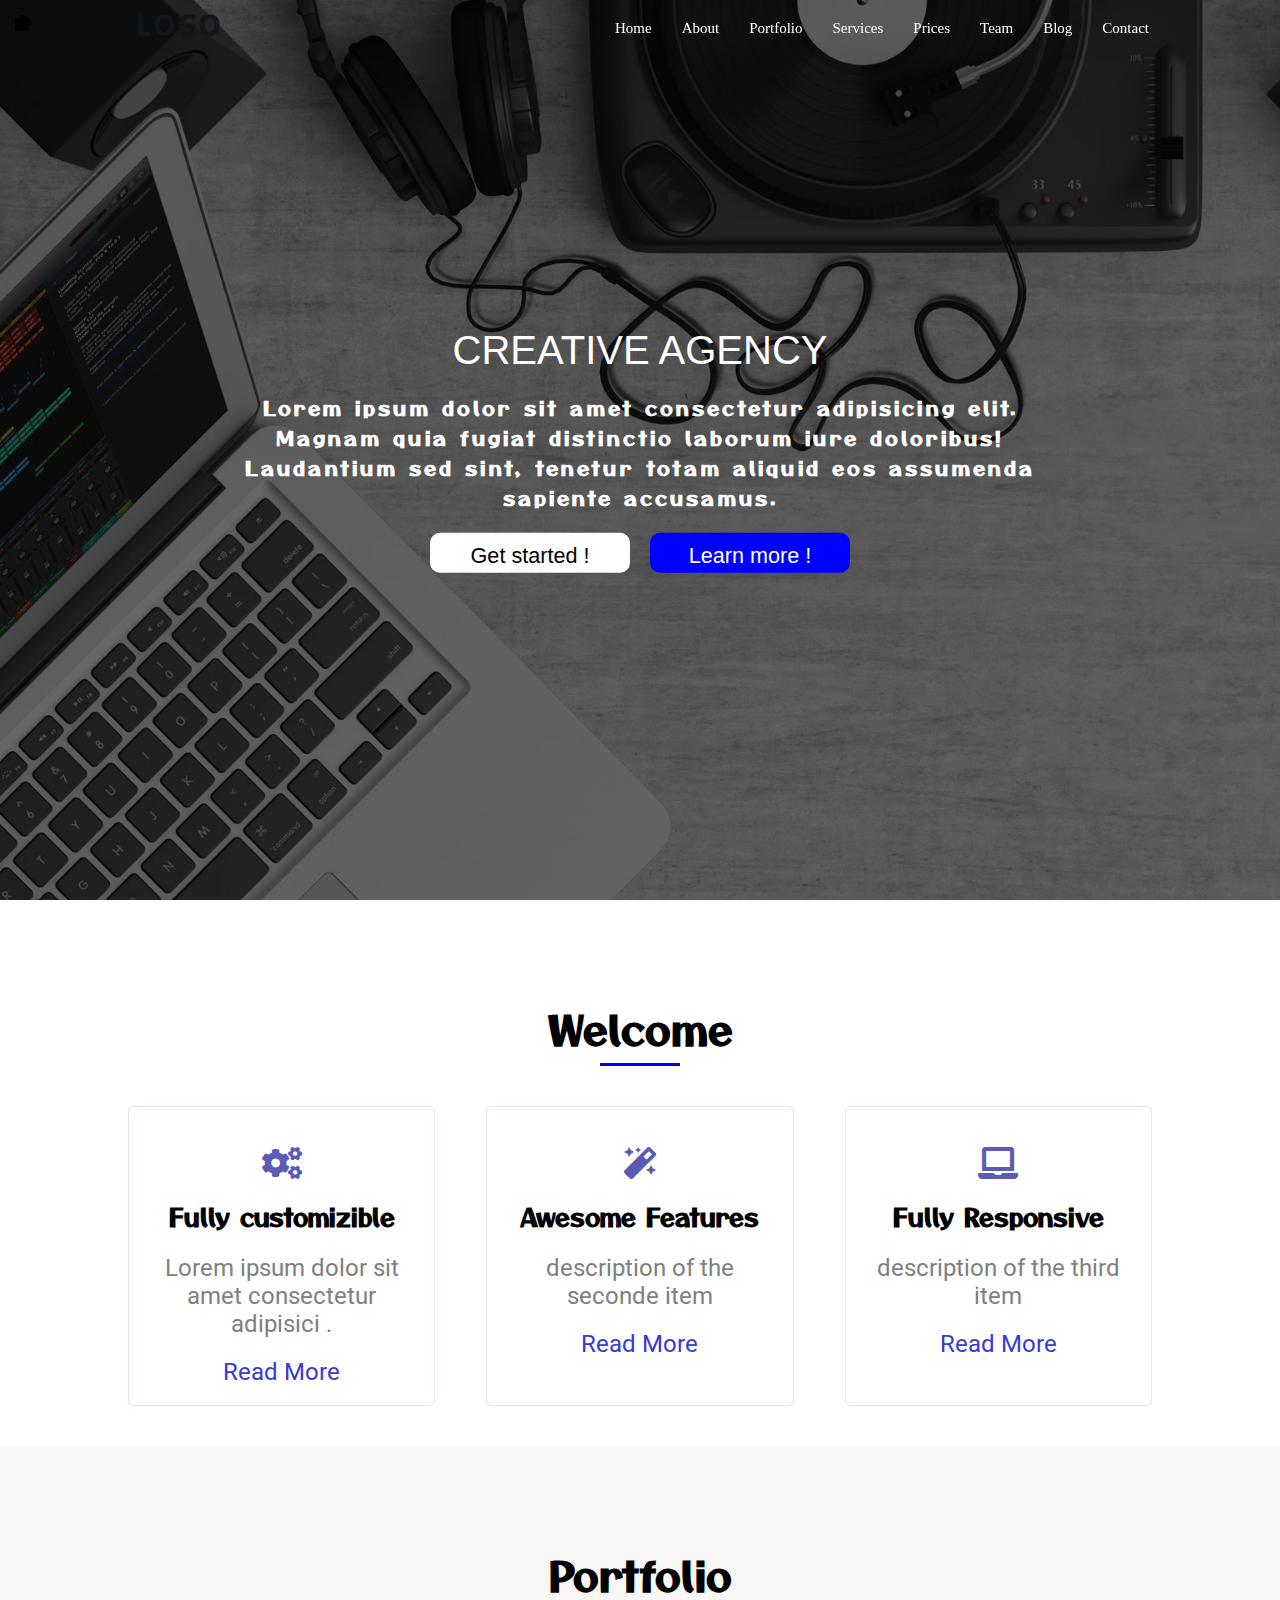
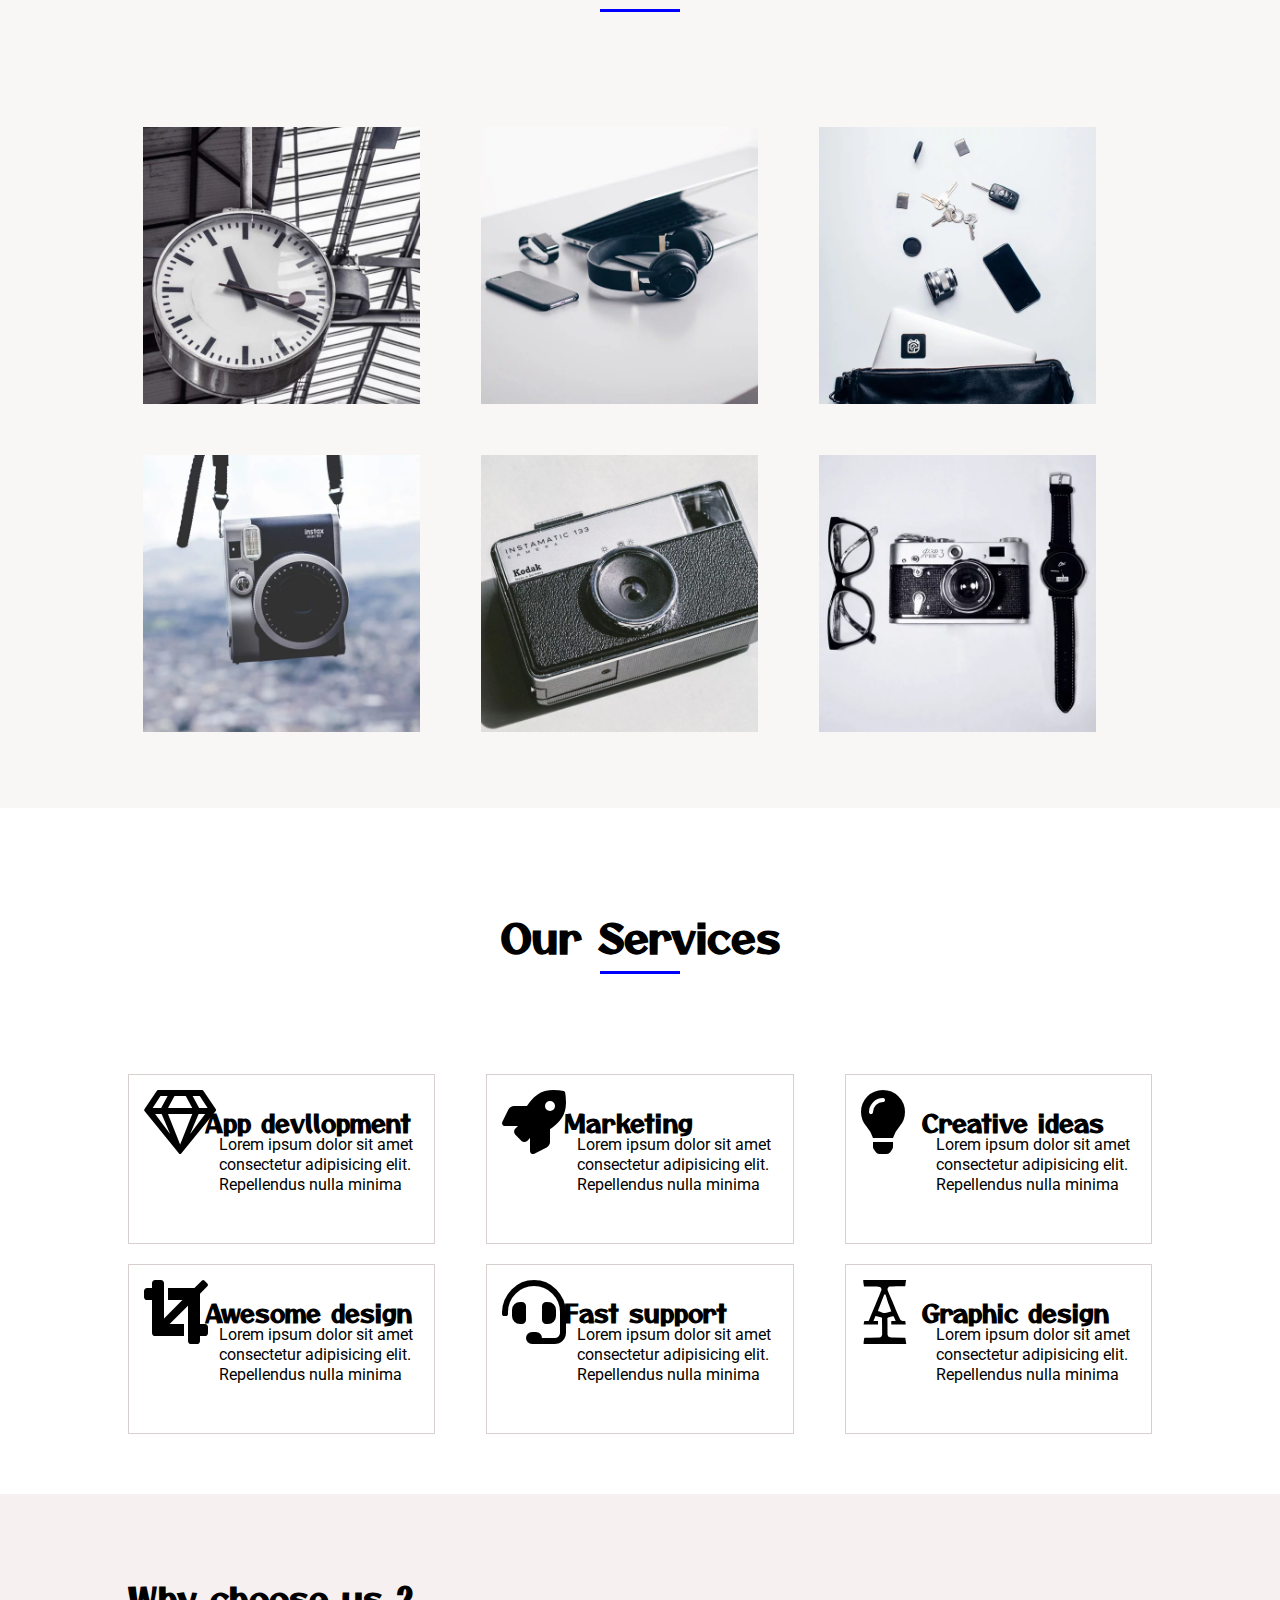
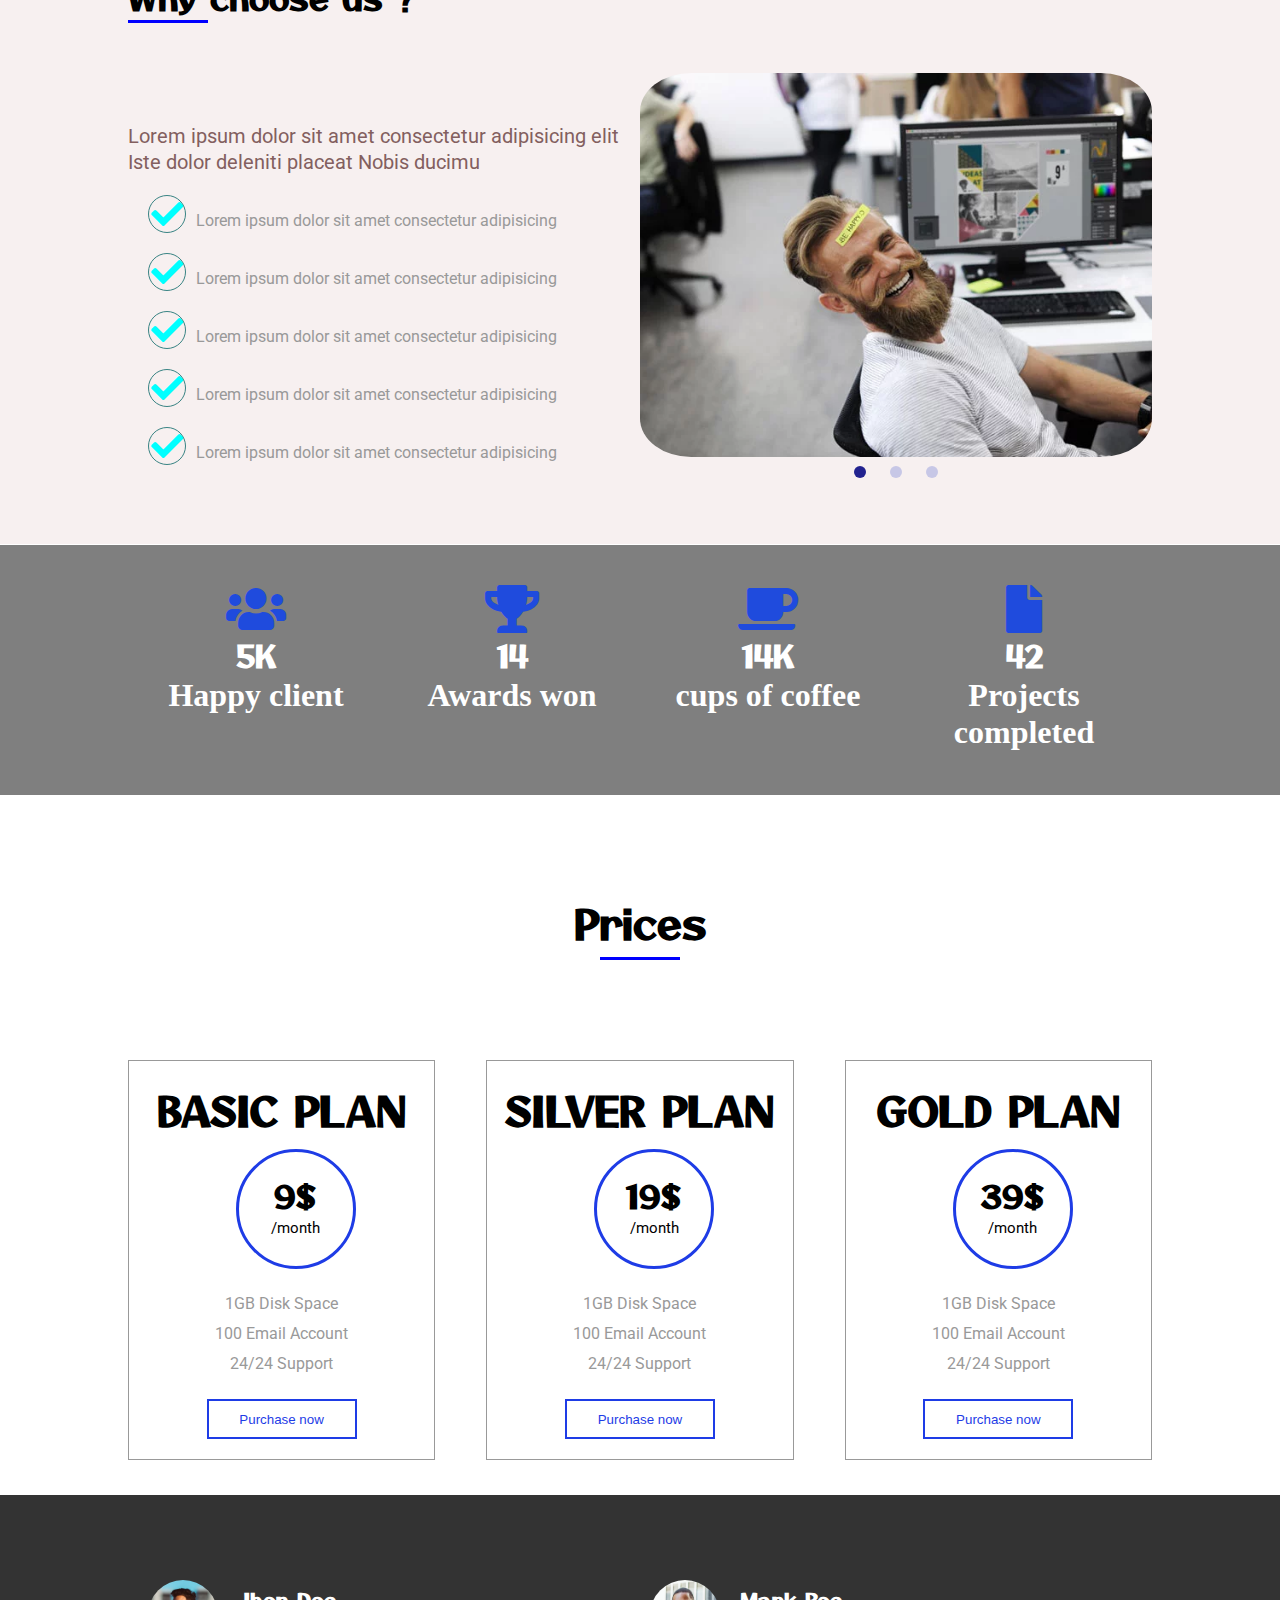
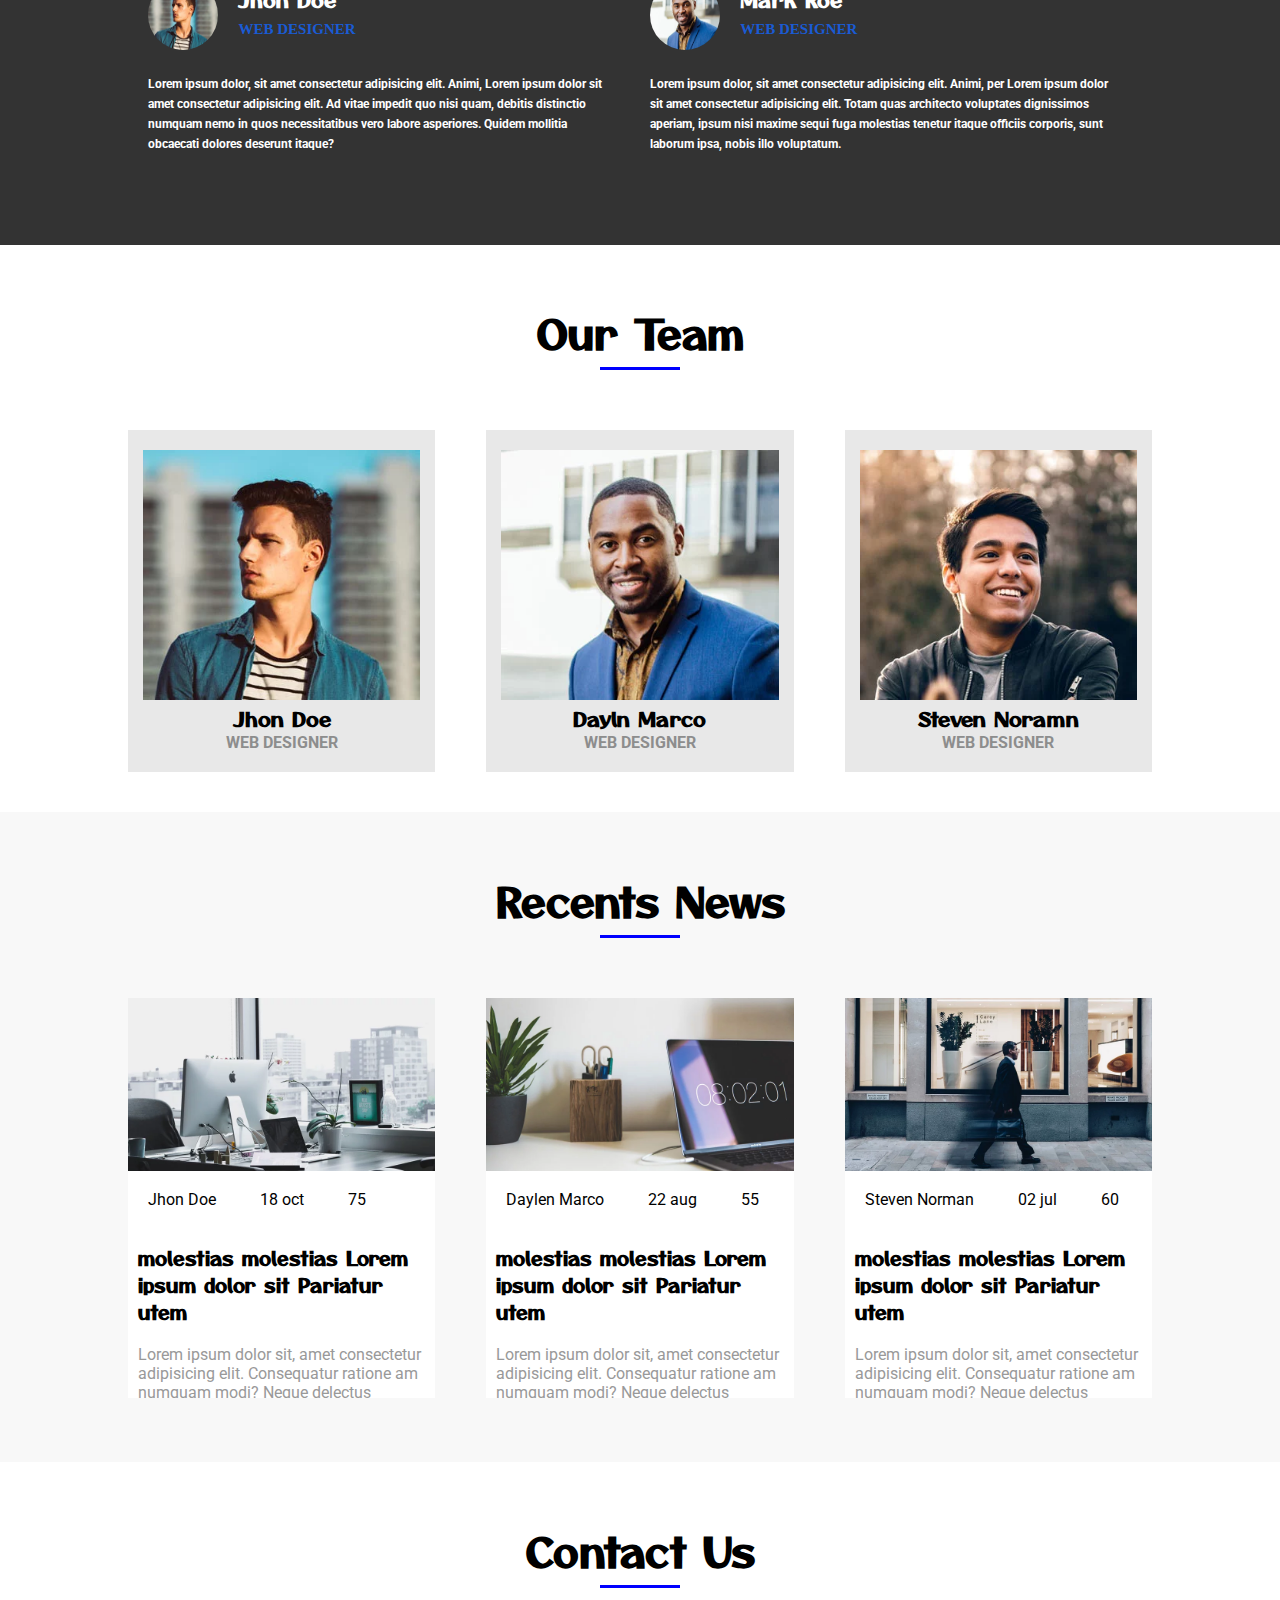
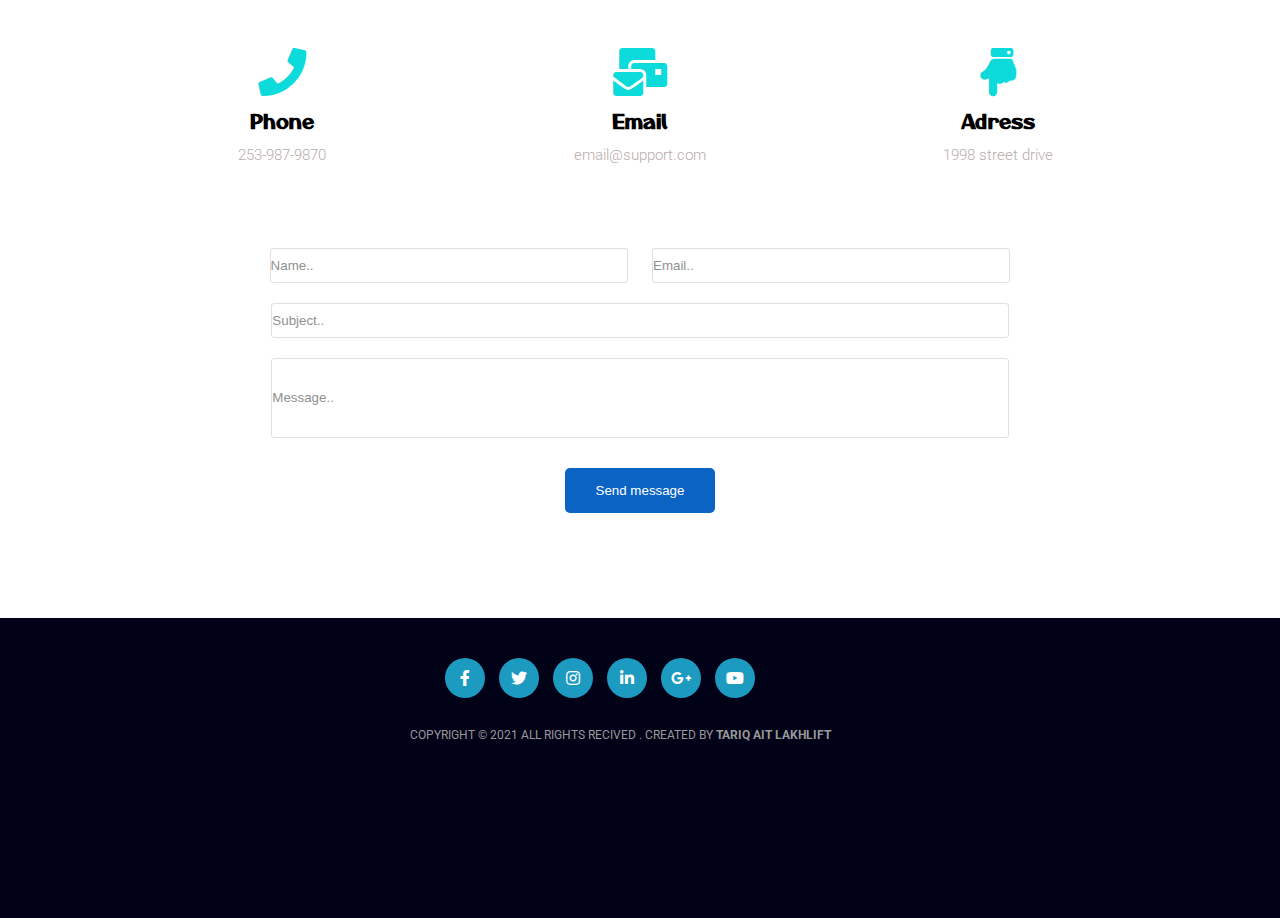
<file: index.html>
<!DOCTYPE html>
<html lang="en">
<head>
   <!-- css links -->
      <link rel="preconnect" href="https://fonts.googleapis.com">
      <link rel="preconnect" href="https://fonts.gstatic.com" crossorigin>
      <link href="https://fonts.googleapis.com/css2?family=Otomanopee+One&display=swap" rel="stylesheet">
      <link href="https://fonts.googleapis.com/css2?family=Otomanopee+One&family=Roboto&display=swap" rel="stylesheet">
      <link rel="stylesheet" href="./css/all.min.css">
      <link rel="stylesheet" href="./css/cindex.css">
   <!-- seo -->
      <meta charset="UTF-8">
      <meta http-equiv="X-UA-Compatible" content="IE=edge">
      <meta name="viewport" content="width=device-width, initial-scale=1.0">
    
    <title>TEMPLATE 1</title>
</head>
<body>
 

<!-- Navbar Section -->
<header>
 <div class="container">
   <div class="logo">
       <img src="./images/logo.webp" alt="LOGO" draggable="false">
      </div>
       <div>
         <div class="list_navbar">
             <ul class="nav"> 
               <li><a class="links-nav" class="active" href="#">Home</a></li>
               <li><a class="links-nav" href="#">About</a></li>
               <li><a class="links-nav" href="#">Portfolio</a></li>
               <li><a class="links-nav" href="#">Services</a></li>
               <li><a class="links-nav" href="#">Prices</a></li>
               <li><a class="links-nav" href="#">Team</a></li>
               <li class="dropdown">

                  <a href="#">Blog</a>
                  <ul>
                     <li class="dropdown-menu"><a href="#">Blog post</a></li> 
                  </ul>
               
               </li>
               <li><a href="#">Contact</a></li>
             </ul>
             <!-- solotion de float -->
             <div class="clear"></div>
          </div>
       </div>
   
 </div>
</header>

<!-- Home Section : -->
<div class="home">
   <div class="overlay">
     <div class="home-content">
        <h1 class="first-title">CREATIVE AGENCY</h1>
        <h5 class="text">Lorem ipsum dolor sit amet consectetur adipisicing elit. Magnam quia fugiat distinctio laborum iure doloribus!
            Laudantium sed sint, tenetur totam aliquid eos assumenda sapiente accusamus. </h5>
        <form>
           <button class="button-home button-home-start ">Get started !</button>
           <button class="button-home button-home-learn ">Learn more !</button>
        </form>
     </div>
   </div>
  </div>

<!--About section : -->
<div class="about-section padding-general">

   <div class="container">

   
      <div class="section-header padding-general">
         <h1 class="section-title">Welcome</h1>
         <span class="under-line"></span>
      </div>

   <div class="about-content ">

         <div class="about-item ltr-effect ">
            <i class="icon fas fa-cogs fa-2x"></i>
            <h2 class="about-content-title">Fully customizible</h2>
            <p class="about-content-p">Lorem ipsum dolor sit amet consectetur adipisici .</p>
            <a class="about-content-link" href="#" > Read more</a>
         </div>

         <div class="about-item marg2 ltr-effect">
            <i class="icon fas fa-magic fa-2x"></i>
            <h2 class="about-content-title">Awesome Features</h2>
            <p class="about-content-p">description of the seconde item</p>
            <a class="about-content-link" href="#" > Read more</a>
         </div>

         <div class="about-item ltr-effect ">
            <i class="icon fas fa-laptop fa-2x"></i>
            <h2 class="about-content-title">Fully Responsive</h2>
            <p class="about-content-p">description of the third item</p>
            <a class="about-content-link" href="#" > Read more</a>
         </div>
         <div class="clear"></div>
      </div>
   </div>


</div>

<!-- Portfolio section : -->
<div class="portfolio-section padding-general">
   <div class="container">
         <div class="section-header padding-general">
            <h1 class="section-title">Portfolio</h1>
            <span class="under-line"></span>
         </div>

         <div class="portfolio-content">

             <div class="portfolio-item">
                   <img src="images/work/work1.webp" alt="img1">

                   <div class="portfolio-item-hover">
                     <div class="portfolio-container">
                           <span class="category">Category</span>
                           <h3 class="category-title">Lorem ipsum dolor </h3>
                           <a href="#"><i class="icon fa fa-share fa-2x"></i></a>
                           <a href="#"><i class="icon fa fa-search fa-2x"></i></a>
                     </div>
                   </div>

             </div>

             <div class="portfolio-item marg">
                   <img src="images/work/work2.webp" alt="img2">  
                   <div class="portfolio-item-hover">
                     <div class="portfolio-container">
                           <span class="category">Category</span>
                           <h3 class="category-title">Lorem ipsum dolor </h3>
                           <a href="#"><i class="icon fa fa-share fa-2x"></i></a>
                           <a href="#"><i class="icon fa fa-search fa-2x"></i></a>
                     </div>
                   </div>
            </div>

            <div class="portfolio-item">
                    <img src="images/work/work3.webp" alt="img3">
                    <div class="portfolio-item-hover">
                     <div class="portfolio-container">
                           <span class="category">Category</span>
                           <h3 class="category-title">Lorem ipsum dolor </h3>
                           <a href="#"><i class="icon fa fa-share fa-2x"></i></a>
                           <a href="#"><i class="icon fa fa-search fa-2x"></i></a>
                     </div>
                   </div>
                    
            </div>

            <div class="portfolio-item">
                    <img src="images/work/work4.webp" alt="img4">
                    <div class="portfolio-item-hover">
                     <div class="portfolio-container">
                           <span class="category">Category</span>
                           <h3 class="category-title">Lorem ipsum dolor </h3>
                           <a href="#"><i class="icon fa fa-share fa-2x"></i></a>
                           <a href="#"><i class="icon fa fa-search fa-2x"></i></a>
                     </div>
                   </div>
                    
            </div>

            <div class="portfolio-item marg">
                   <img src="images/work/work5.webp" alt="img5">
                   <div class="portfolio-item-hover">
                     <div class="portfolio-container">
                           <span class="category">Category</span>
                           <h3 class="category-title">Lorem ipsum dolor </h3>
                           <a href="#"><i class="icon fa fa-share fa-2x"></i></a>
                           <a href="#"><i class="icon fa fa-search fa-2x"></i></a>
                     </div>
                   </div>
                  
            </div>

            <div class="portfolio-item">
                    <img src="images/work/work6.webp" alt="img6">
                    <div class="portfolio-item-hover">
                     <div class="portfolio-container">
                           <span class="category">Category</span>
                           <h3 class="category-title">Lorem ipsum dolor </h3>
                           <a href="#"><i class="icon fa fa-share fa-2x"></i></a>
                           <a href="#"><i class="icon fa fa-search fa-2x"></i></a>
                     </div>
                   </div>

            </div>
             
            
         </div>

      </div>

</div>

<!-- Services section : -->
<div class="services-section padding-general">
   <div class="container">

      <div class="section-header padding-general">
         <h1 class="section-title">our services</h1>
         <span class="under-line"></span>
      </div>
      <div class="services-content">

         <div class="services-item ltr-effect">
            
          <i class="services-icon far fa-gem fa-4x"></i>
          <h2 class="services-item-title">App devllopment</h2>
          <p class="services-item-desc">Lorem ipsum dolor sit amet consectetur adipisicing elit. Repellendus nulla minima</p>

            
         </div>

         <div class="services-item ltr-effect services-marg">
            <i class="services-icon fas fa-rocket fa-4x"></i>
            <h2 class="services-item-title">Marketing</h2>
            <p class="services-item-desc">Lorem ipsum dolor sit amet consectetur adipisicing elit. Repellendus nulla minima</p>
           </div>

           <div class="services-item ltr-effect">
            <i class="services-icon fas fa-lightbulb fa-4x"></i>         
            <h2 class="services-item-title">Creative ideas</h2>
            <p class="services-item-desc">Lorem ipsum dolor sit amet consectetur adipisicing elit. Repellendus nulla minima</p>
           </div>

           <div class="services-item ltr-effect">
            <i class="services-icon fas fa-crop fa-4x"></i>
            <h2 class="services-item-title">Awesome design</h2>
            <p class="services-item-desc">Lorem ipsum dolor sit amet consectetur adipisicing elit. Repellendus nulla minima</p>
           </div>

           <div class="services-item ltr-effect services-marg">
            <i class="services-icon fas fa-headset fa-4x"></i>
            <h2 class="services-item-title">Fast support</h2>
            <p class="services-item-desc">Lorem ipsum dolor sit amet consectetur adipisicing elit. Repellendus nulla minima</p>
           </div>

           <div class="services-item ltr-effect">
            <i class="services-icon fab fa-acquisitions-incorporated fa-4x"></i>
            <h2 class="services-item-title">Graphic design</h2>
            <p class="services-item-desc">Lorem ipsum dolor sit amet consectetur adipisicing elit. Repellendus nulla minima</p>
           </div>
           <div class="clear"></div>

      </div>
   </div>
</div>

<!-- why choose us section -->
<div class="why-chose-us padding-general ">
   <div class="container">
         <div class="section-header2 padding-general">
            <h1 class="section-title2">Why choose us ?</h1>
            <span class="under-line2"></span>
         </div>
   <div class="why-content">  
      <div class="part-left ">        <!-- left part -->
          <div class="why-desc">
            <p class="why-desc-p"> Lorem ipsum dolor sit amet consectetur adipisicing elit
             Iste dolor deleniti placeat Nobis ducimu</p>
            <ul>
               <li><i class="fa fa-check fa-2x"></i>Lorem ipsum dolor sit amet consectetur adipisicing</li>
               <li><i class="fa fa-check fa-2x"></i>Lorem ipsum dolor sit amet consectetur adipisicing</li>
               <li><i class="fa fa-check fa-2x"></i>Lorem ipsum dolor sit amet consectetur adipisicing</li>
               <li><i class="fa fa-check fa-2x"></i>Lorem ipsum dolor sit amet consectetur adipisicing</li>
               <li><i class="fa fa-check fa-2x"></i>Lorem ipsum dolor sit amet consectetur adipisicing</li>
            </ul>
          </div>
      </div>
      <div class="part-right">
         <img class ="part-right-img" src="./images/about/about1.webp">
         <ul>
            <li class="active"></li>
            <li></li>
            <li></li>
         </ul>
      </div>
   </div> 
   <div class="clear"></div>
   </div>
</div>

<!-- statistic section -->
<div class="statistic-section padding-general ">
   
   <div class="overlay-stat">
      <div class="container">
         <div class="statistic-content padding-general">
            <div class="statistic-item">
               <i class="statistic-icon fa fa-users fa-3x"></i>
               <h3 class="statistic-item-title">5K</h3>
               <span class="statistic-item-desc">Happy client</span>
            </div>
            <div class="statistic-item">
               <i class="statistic-icon fa fa-trophy fa-3x"></i>
               <h3 class="statistic-item-title">14</h3>
               <span class="statistic-item-desc">Awards won</span>
            </div>
            <div class="statistic-item">
               <i class="statistic-icon fa fa-coffee fa-3x"></i>
               <h3 class="statistic-item-title">14K</h3>
               <span class="statistic-item-desc">cups of coffee</span>
            </div>
            <div class="statistic-item">
               <i class="statistic-icon fa fa-file fa-3x"></i>
               <h3 class="statistic-item-title">42</h3>
               <span class="statistic-item-desc">Projects completed</span>
            </div>
         </div>
      </div>
   </div>
</div>

<!-- Prices section -->
<div class="prices-section padding-general">
   <div class="container">
      <div class="section-header padding-general">
         <h1 class="section-title">Prices</h1>
         <span class="under-line"></span>
      </div>
      <div class="prices-content">

         <div class="prices-item ttb-effect">
            <h5 class="prices-title">BASIC PLAN</h5>
            <div class="prices-cercle">
               <h2 class="price">9$</h2>
               <span class="price-time">/month</span>
            </div>
            <ul>
               <li>1GB Disk Space</li>
               <li>100 Email Account</li>
               <li>24/24 Support</li>
            </ul>
            <a href="#"><button class="link">Purchase now</button></a>
         </div>
        

         <div class="prices-item prices-item2 ttb-effect">
            <h5 class="prices-title">SILVER PLAN</h5>
            <div class="prices-cercle">
               <h2 class="price">19$</h2>
               <span class="price-time">/month</span>
            </div>
            <ul>
               <li>1GB Disk Space</li>
               <li>100 Email Account</li>
               <li>24/24 Support</li>
            </ul>
            <a href="#"><button class="link">Purchase now</button></a>

         </div>

         <div class="prices-item ttb-effect">
            <h5 class="prices-title">GOLD PLAN</h5>
            <div class="prices-cercle">
               <h2 class="price">39$</h2>
               <span class="price-time">/month</span>
            </div>
            <ul>
               <li>1GB Disk Space</li>
               <li>100 Email Account</li>
               <li>24/24 Support</li>
            </ul>
            <a href="#"><button class="link">Purchase now</button></a>

         </div>
                          <div class="clear"></div>
      </div>
   </div>
</div>

<!-- Directeur section -->
<div class="Directeur-section padding-general">
   <div class="overlay-stat2">
      <div class="container">
         <div class="Directeur-content padding-general">
            <div class="Directeur-item first">
                  <img src="images/team/team1.webp">
               <div class="Directeur-head">
                  <h2 class="name">Jhon Doe</h2>
                  <span class="Directeur-desc">Web designer</span>
               </div>
               <p class="Directeur-text">Lorem ipsum dolor, sit amet consectetur adipisicing elit. Animi, Lorem ipsum dolor sit amet consectetur adipisicing elit. Ad vitae impedit quo nisi quam, debitis distinctio numquam nemo in quos necessitatibus vero labore asperiores. Quidem mollitia obcaecati dolores deserunt itaque?</p>
            </div>
            <div class="Directeur-item seconde">
                   <img src="images/team/team2.webp">
               <div class="clear"></div>
               <div class="Directeur-head">
                   <h2 class="name">Mark Roe</h2>
                  <span class="Directeur-desc">Web designer</span>
               </div>
               <p class="Directeur-text">Lorem ipsum dolor, sit amet consectetur adipisicing elit. Animi, per Lorem ipsum dolor sit amet consectetur adipisicing elit. Totam quas architecto voluptates dignissimos aperiam, ipsum nisi maxime sequi fuga molestias tenetur itaque officiis corporis, sunt laborum ipsa, nobis illo voluptatum.</p>
            </div>
            <div class="clear"></div>
         </div>
      </div>
   </div>
</div>

<!-- our team section -->
<div class="team section padding-general">
   <div class="section-header">
      <h1 class="section-title">Our Team</h1>
      <span class="under-line"></span>
   </div>

   <div class="container">
      <div class="team-content">
         <div class="team-item ttb-effect ">
            <div class="team-img">
            <img src="./images/team/team1.webp">
            <div class="team-overlay">
               <div class="links-team">
               <a href="#"><i class="fab fa-twitter"></i></a>
               <a href="#"><i class="fab fa-google-plus-g"></i></a>
               <a href="#"><i class="fab fa-linkedin-in"></i></a>
               </div>
            </div>
            </div>
            <div class="team-info">
               <h4 class="name">Jhon Doe</h4>
               <span class="desc">Web designer</span>
            </div>
         </div>

         <div class="team-item team-item2 ttb-effect ">
            <div class="team-img">
            <img src="./images/team/team2.webp">
            <div class="team-overlay">
               <a href="#"><i class="fab fa-twitter"></i></a>
               <a href="#"><i class="fab fa-google-plus-g"></i></a>
               <a href="#"><i class="fab fa-linkedin-in"></i></a>
            </div>
            </div>
            <div class="team-info">
               <h4 class="name">Dayln Marco</h4>
               <span class="desc">Web designer</span>
            </div>
         </div>

         <div class="team-item  ttb-effect ">
            <div class="team-img">
            <img src="./images/team/team3.webp">
            <div class="team-overlay">
               <a href="#"><i class="fab fa-twitter"></i></a>
               <a href="#"><i class="fab fa-google-plus-g"></i></a>
               <a href="#"><i class="fab fa-linkedin-in"></i></a>
            </div>
            </div>
            <div class="team-info">
               <h4 class="name">Steven Noramn</h4>
               <span class="desc">Web designer</span>
            </div>
         </div>
      </div>
   </div>
</div>

<!-- Recent news section -->
<div class="news-section padding-general">
   <div class="section-header">
      <h1 class="section-title">Recents news</h1>
      <span class="under-line"></span>
   </div>

   <div class="container">
      <div class="news-content">
         <div class="news-item">
            <div class="news-img">
               <img src="./images/blog/blog1.webp">
            </div>
            <div class="news-info">
               <ul>
                  <li><i class="services-icon fas fa-user fa-1x"></i>Jhon Doe</li>
                  <li><i class="services-icon fas fa-times fa-1x"></i>18 oct</li>
                  <li><i class="services-icon fas fa-comment fa-1x"></i>75</li>
               </ul>
               <h3>molestias molestias Lorem ipsum dolor sit  Pariatur utem</h2>
               <p>Lorem ipsum dolor sit, amet consectetur adipisicing elit. Consequatur ratione am numquam modi? Neque delectus  </p>
               <a href="#">Read more</a>
            </div>
         </div>

         <div class="news-item news-item2">
            <div class="news-img">
               <img src="./images/blog/blog2.webp">
            </div>
            <div class="news-info">
               <ul>
                  <li><i class="services-icon fas fa-user fa-1x"></i>Daylen Marco</li>
                  <li><i class="services-icon fas fa-times fa-1x"></i>22 aug</li>
                  <li><i class="services-icon fas fa-comment fa-1x"></i>55</li>
               </ul>
               <h3>molestias molestias Lorem ipsum dolor sit  Pariatur utem</h2>
               <p>Lorem ipsum dolor sit, amet consectetur adipisicing elit. Consequatur ratione am numquam modi? Neque delectus  </p>
               <a href="#">Read more</a>
            </div>
         </div>

         <div class="news-item">
            <div class="news-img">
               <img src="./images/blog/blog3.webp">
            </div>
            <div class="news-info">
               <ul>
                  <li><i class="services-icon fas fa-user fa-1x"></i>Steven Norman</li>
                  <li><i class="services-icon fas fa-times fa-1x"></i>02 jul</li>
                  <li><i class="services-icon fas fa-comment fa-1x"></i>60</li>
               </ul>
               <h3>molestias molestias Lorem ipsum dolor sit  Pariatur utem</h2>
               <p>Lorem ipsum dolor sit, amet consectetur adipisicing elit. Consequatur ratione am numquam modi? Neque delectus  </p>
               <a href="#">Read more</a>
            </div>
         </div>
      </div>

   </div>

</div>

<!-- Contact section -->
<div class="contact-section padding-general">

   <div class="section-header">
      <h1 class="section-title">Contact Us</h1>
      <span class="under-line"></span>
   </div>

   <div class="container">
      <div class="contact-content">

 <!--  informations-->
         <div class="contact-item">
            <i class="fa fa-phone fa-3x"></i>
            <h3>Phone</h3>
            <span>253-987-9870</span>
         </div>

         <div class="contact-item contact-item2">
            <i class="fa fa-mail-bulk fa-3x"></i>
            <h3>Email</h3>
            <span>email@support.com</span>
         </div>

         <div class="contact-item">
            <i class="fa fa-hand-point-down fa-3x"></i>
            <h3>Adress</h3>
            <span>1998 street drive</span>
         </div>
 <!--  informations-->
         <div class="communication">
            <form>
            <div class="two-input-parent">
               <input class="name" type="text" placeholder="Name..">
               <input class="email" type="text" placeholder="Email..">
            </div>
            <input class="subject" type="text" placeholder="Subject..">
            <input class="message" type="text" placeholder="Message..">
         
               <button class="contact-button ">Send message</button>
            </form>
         </div>

















      </div>
   </div>

</div>

<!-- Footer section : -->
<div class="footer padding-general">
   <div class="container">
      <div class="footer-logo">
         <a href="#"><i class="fab fa-facebook-f"></i></a>
         <a href="#"><i class="fab fa-twitter"></i></a>
         <a href="#"><i class="fab fa-instagram"></i></a>
         <a href="#"><i class="fab fa-linkedin-in"></i></a>
         <a href="#"><i class="fab fa-google-plus-g"></i></a>
         <a href="#"><i class="fab fa-youtube"></i></a>
      </div>
      <span class="footer-copyright">Copyright &copy; 2021 all rights recived . Created by <b>TARIQ AIT LAKHLIFT</b></span>



   </div>



</div>


<script src="JS JQ/jquery-3.6.0.min.js"></script>
<script src="./JS JQ/script.js"></script>

</body>
</html>
</file>
<file: css/cindex.css>
/*GENERAL CSS*/

*{
    margin: 0;
    padding: 0;
    box-sizing: border-box; 
}
.container{
    width: 80%;
    margin: auto;
}
body{
    font-family: 'Roboto', sans-serif;
    
}
.clear{
    clear: both;
}
h1,h2,h3,h4,h5{
    font-family: 'Otomanopee One', sans-serif;
}
.overlay{
    position: absolute;
    width: 100%;
    height: 100%;
    background-color: rgba(0,0,0,0.6);
}
a{
    text-decoration: none;
}

/* GENERAL EFFECTES */

.ltr-effect{
    position: relative;
}
.ltr-effect::after{
    position: absolute;
    content: "";
    width: 0%;
    height: 100%;
    background-color:rgb(27, 25, 25) ;
    top:0;
    left:0;
    visibility: hidden;
    transition: width 0.8s , visibility 0.8s , z-index 0.8s;   
}
.ltr-effect:hover::after{
    z-index: -1;
    width: 100%;
    visibility: visible;
}

/*header title*/
.section-header{
    text-align: center;
    margin-top: 20px;
}
.section-header .section-title{
    font-size: 40px;
    text-transform: capitalize;
    margin-bottom: 5px;
}
.section-header .under-line{
    display: block;
    width: 80px;
    height: 3px;
    background-color: blue;
    margin: auto;
    margin-bottom: 60px;
}
.padding-general{
    padding: 40px 0px;
}
/* ---------------------------------------------HEADER NAVBAR------------------------------------------------------ */


header{
    height: 50px;
    width: 100%;
    position: fixed;
    z-index: 1;
    background-color:transparent;
    top: 0;

}
.logo{
    width: 20%;
    float: left;
    margin-right: 0px;
    
}
.logo img{
    width: 100px;
}
.nav{
    position: absolute;
    width: 80%;
    left: 600px;
}
.nav > li{
    font-family: 'Times New Roman', Times, serif;
    list-style: none;
    float: left;
    margin:20px 15px;
    font-size: 15px; 
    text-align: center;
    
    
}
.nav > li > a {
    color:white;
    transition: color 0.6s;
}
.nav > li > a::after , .nav > li > a.active::after{
    content: "";
    display:block; /* cause after and before are inline elements*/
    height: 2px;
    background-color: aqua;
}
.nav > li > a::after{
    width: 0%;
}
.nav > li > a.active::after{
    width: 100%;
}

.nav > li > a:hover::after{
    width: 100%;
    transition: 0.5s;;
}

.nav > li > a:hover{
    color: rgb(3, 37, 66);
    opacity: 0.7;
}

/* drop down*/

.dropdown{
  position: relative;
  
}
.dropdown-menu{
 position: absolute;
 background-color: rgb(89, 89, 179);
 width: 125px;
 height: 30px;
 top: 40px;
 right:-50px;
 padding: 25% 30%;
 border-radius: 2%;
 opacity: 0; /* invisible */
 visibility: hidden;
}
.dropdown-menu a{
    color: white;
}
.dropdown:hover .dropdown-menu{
    opacity: 1;
    visibility: visible;
    transition:1s;
    
}


/*-----------------------------------------Home Section--------------------------------------------------------------*/


.home{
    position: relative;
    height: 100vh;
    background-image: url(../images/background/background1.webp);
    background-size: cover;
}
.home-content{
    position: absolute;
    text-align: center;
    top:50%;
    left: 50%;
    transform: translate(-50%,-50%);
    font-size: x-large;
    color: white;
    font-family: 'Otomanopee One', sans-serif;
    margin:px 0px;
    width: 65%;
}
.home-content .text{
    margin:20px 0px;
    letter-spacing: 3px;
    line-height: 1.5;
}

.home-content .first-title{
    font-family:'Lucida Sans', 'Lucida Sans Regular', 'Lucida Grande', 'Lucida Sans Unicode', Geneva, Verdana, sans-serif;
    font-size: 40px;
    font-weight: 100;
    color: white;
   
}
.button-home{
    text-align: center;
    font-size: 90%;
    width:200px;
    height: 40px;
    border-radius: 10px;
    border: none;
    padding: 10px 0;  
}
.button-home-learn {
    background-color:blue;
    margin-left: 5px;
    color: white;
}
.button-home-start{
    background-color: white;
    margin-right: 5px;
}
.button-home:hover{
    cursor: pointer;
    opacity: 0.8;
    transition: .5s;
}


/*-----------------------------------------------------About section--------------------------------------------------------*/



.about-item {
    background-color:transparent;
    width: 30%;
    text-align: center;
    height: 300px;
    float: left;
    margin-top: -60px;
    border: 1px solid rgb(233, 224, 224);
    padding: 40px 30px;
    border-radius: 5px;
}
.marg2{
margin-left: 5%;
margin-right: 5%;
}
.about-content-title, .about-content-p, .about-content-link{
    margin-bottom: 20px;
}
.about-content-title{
    transition: color 0.8s;
}
.about-content-p{
    font-size: x-large;
    color:gray;
}
.about-content-link{
    text-transform: capitalize;
    color: rgb(57, 57, 214);
    margin-top: 10px;
    font-size: x-large;
    transition: color 0.8S;
}
.about-content-link:hover{
     color: white;
}
.about-item .icon{
    color:rgb(90, 90, 185);
    margin-bottom: 20px;
}
.about-item:hover .about-content-title {
    color: white;
}

/*-----------------------------------------------------Portfolio Section--------------------------------------------------------*/


.portfolio-section{
    background-color:rgb(249,246,246);
}
.portfolio-content{
    overflow: hidden;
}
.portfolio-item{
    position: relative;
    width:30%;
    float: left;
    margin-bottom: 17px;
    padding: 15px;  
}
.portfolio-item.marg{
    margin:0 3%;
}
.portfolio-item img{
    width: 100%;
}
.portfolio-item-hover{
    position: absolute;
    background-color: rgba(0,0,0, 0.5);
    text-align: center;
    top:0;
    right:0;
    width: 100%;
    height: 0;
    opacity: 0;
    visibility: hidden; 
}
/*hover for images*/
.portfolio-item:hover .portfolio-item-hover{
    height: 100%;
    opacity: 1;
    visibility: visible;
    transition: 0.5s;
}
.portfolio-item:hover .portfolio-item-hover .category{
    top:0;
    transition: 0.5s;
    transition-delay: 0.5s;
}
.portfolio-item:hover .portfolio-item-hover .category-title{
    top:0;
    transition: 0.5s;
    transition-delay: 0.7s;
}
.portfolio-item:hover .portfolio-item-hover .icon{
    top:0;
    transition: 0.5s;
    transition-delay: 1s;
}
/* la fin de hover*/


.portfolio-container{
    position: absolute;
    top:50%;
    left: 50%;
    transform: translate(-50%,-50%);

}
.portfolio-item-hover .category{
    display: block;
    font-size: 25px;
    color: rgb(145, 145, 224);
    margin-bottom: 10px;
    text-transform: uppercase;
    position: relative;
    top:20px;
    
}

.portfolio-item-hover .category-title{
    margin-bottom: 10px;
    font-size: 15px;
    color: white;
    position: relative;
    top:20px;
}
.portfolio-item-hover .icon{
    display: inline-block;
    width: 40px;
    height: 40px;
    background-color: rgb(110, 110, 224);
    color: white;
    margin: 12px 5px;
    line-height: 40px; /*mettre l'icon au centre*/
    position: relative;
    top:20px;
}


/*-------------------------------------------------services section------------------------------------*/


.services-content{
    width: 100%;
}
.services-item{
    position: relative;
    float: left;
    width: 30%;
    height: 170px;
    border: 1px rgb(216, 207, 207) solid ;
    margin-bottom: 20px;
    padding: 10px 15px 30px 70px;
}
.services-marg{
    margin: 0 5%;
}
.services-item-title{
    position: absolute;
    left: 25%;
    top:30px;
    transition: color 0.3s; 
}
.services-item-desc{
    margin-top: 50px;
    margin-left: 20px;
    line-height: 20px;
}
.services-icon{
    position: absolute;
    left:15px;
    top: 15px;
    color: rgb(71, 142, 224);
}

/* ltr effect*/
.services-item:hover {
    color: white;
    transition:0.6s;
    
}


/*-----------------------------------------------------Why Chose US section--------------------------------------------------------*/


.why-chose-us{
    background-color: rgb(247, 240, 240);
    height: 650px;
}
.under-line2{
display: block;
width: 80px;
height: 3px;
background-color: blue;
margin-bottom: 10px;
}

.part-left{
    position: relative;
    width: 50%;
    height: 400px;
    float: left;
    top: 50px;
}
.part-right{
    position: relative;
    width: 50%;
    height: 400px;
    float: left;
}
.why-desc-p{
    font-size:20px;
    padding-right: 20px;
    color: rgb(131, 95, 95);
    line-height: 1.3;
    margin-bottom: 20px;
}
.why-desc ul li{
    list-style: none;
    margin: 20px ;
    color: #999;
}
.why-desc ul i{
    border: 1px solid rgb(56, 131, 131);
    border-radius: 50%;
    color: aqua;
    padding: 2px;
    margin-right: 10px; 
}
.part-right-img{
    width: 100%;
    border-radius: 10%;
}
.part-right ul{
    list-style: none;
    text-align: center;
}
.part-right ul li{
    margin: 5px 10px;
    display:inline-block;
    width: 12px;
    height: 12px;
    background-color: rgb(199, 199, 230);
    border-radius: 50%;
}
.part-right ul li.active{
    background-color: rgb(34, 34, 143);
}
.part-right ul li:hover{
    background-color: rgb(34, 34, 143);

}


/*-----------------------------------------------------Statistic Section--------------------------------------------------------*/


.statistic-section{
    position: relative;
    background-image: url("../images/background/background2.webp");
     /*tm make the background mouving*/
    background-size: cover;
    background-attachment: fixed;
    height: 250px;   
}
.overlay-stat{
    position: absolute;
    width: 100%;
    height: 250px;
    background-color: rgba(0,0,0,0.5);
    top:1px;
}
.statistic-item{
    width: 25%;
    text-align: center;
    float: left; 
}
.statistic-icon{
    color: rgb(31, 75, 221);
}
.statistic-item-title{
    font-size: 30px;
    color: white;
}
.statistic-item-desc{
    color: white;
    font-weight: bold;
    font-size: xx-large;
    font-family: 'Times New Roman', Times, serif;
}


/*-----------------------------------------------------Prices section--------------------------------------------------------*/


.prices-section{
    height: 700px;
}
.prices-item{
    float: left;
    width: 30%;
    background-color: transparent;
    text-align: center;
    border: 1px solid #999;
    height: 400px;
    padding: 20px 10px;
    position: relative;
}
.prices-title{
   font-weight: bold;
   font-size: 40px;
   transition: color 0.7s;
}
.prices-cercle{
    position: absolute;
    width:120px;
    height: 120px;
    margin:10px 0;
    border: 3px solid rgb(30, 60, 230);
    border-radius: 50%;
    text-align: center;
    left:35%;
}
.price {
    color: black;
    margin-top: 20px;
    font-size: xx-large;
    transition: color 0.5s; 
}
.prices-item:hover .price,.prices-item:hover .prices-title,.prices-item:hover .price-time{
    color: white;
}
.price-time{
    font-size: 15px;
    margin-top: 20px;
    transition: 0.5s;
}
.prices-item ul{
    list-style: none;
    margin-top: 150px;
    line-height: 30px;
    color: #999;
}
.link{
    border:  2px solid rgb(30, 60, 230);
    background: none;
    margin-top:20px;
    height: 40px;
    width: 150px;
    padding: 10px;
    color: rgb(30, 60, 230);
    cursor: pointer;
}
.prices-item2{
    margin: 0 5%;
}
/* ttb effect for prices */
.prices-item.ttb-effect{
    position: relative;
}
.prices-item.ttb-effect::after{
    position: absolute;
    content: "";
    width: 100%;
    height: 0%;
    background-color:rgba(0,0,0,0.8);
    top:0%;
    left:0;
    transition: height 0.5s;
}
.prices-item.ttb-effect:hover::after{
    z-index: -1;
    height: 100%; 
}
/* ttb effect for prices */



/*-----------------------------------------------------Directeur section--------------------------------------------------------*/

.Directeur-section{
    position: relative;
    background-image: url("../images/background/background3.webp");
    /*tm make the background mouving*/
    background-size: cover;
    background-attachment: fixed;
    height: 350px;
}
.overlay-stat2{
 position: absolute;
width: 100%;
height: 350px;
background-color: rgba(0,0,0,0.8);
top:1px;
}
.Directeur-item{
    position: relative;
    height: 200px;
    width: 45%;
    float: left;
    margin: 40px 2%;
}
.Directeur-item img{
    width: 70px;
    height: 70px;
    border: none;
    border-radius: 50%;
    margin-top: 5px;
}
.Directeur-head{
    position: absolute;
    top:10px;
    left:80px;
    margin-left: 10px;
}
.Directeur-head .name{
    color: white;
    font-weight: bold;
    font-size: 20px;
    margin-bottom: 5px;
}
.Directeur-head .Directeur-desc{
    font-weight: bold;
    font-size: 15px;
    color: rgb(26, 91, 212);
    text-transform: uppercase;
    font-family: cursive;
}
.Directeur-text{
    font-weight: bold;
    font-size: 12px;
    color: white;
    line-height: 20px;
    margin-top: 20px;

}


/*-----------------------------------------------------Our team section--------------------------------------------------------*/


.team-content{
    overflow: hidden;
}
.team-item{
    width: 30%;
    float: left;
    background-color: #e8e8e8;
    padding: 20px 15px;
    text-align: center;
}
.team-img img{
    width:100% ;
    margin: auto;
}
.team-info .name{
    font-weight: bold;
    font-size: 20px;
    transition: color 0.5s;
}
.team-info .desc{
    font-weight:bold;
    text-transform: uppercase;
    color: rgb(141, 141, 141);
    transition: color 0.5s;
}
.team-img{
    position: relative;
}
.team-overlay{
    position: absolute;
    background-color:rgba(0, 0,0, 0.2);
    top: 0;
    left:0;
    width: 100%;
    height: 99%;
    opacity: 0;
    visibility: hidden;
    transition: vibility 0.5s,opacity 0.5s;
    z-index: 2;
}
.team-overlay i{
    color: white;
    display: block;
    width: 40px;
    height: 40px;
    line-height: 40px;
    background: rgb(19, 196, 228);
    margin-left: auto; /* in max left*/
}
.team-overlay a {
    cursor: pointer;
}
.links-team{
    z-index: 3;
}
.team-item:hover .team-overlay{
    visibility: visible;
    opacity: 1;
}

/* ttb effect for team*/
.team-item.ttb-effect{
    position: relative;
}
.team-item.ttb-effect::after{
    position: absolute;
    content: "";
    width: 100%;
    height: 0%;
    background-color:rgba(0,0,0,0.2);
    top:0%;
    left:0;
    transition: height 0.5s;  
}
.team-item.ttb-effect:hover::after{
    z-index: 1;
    height: 100%; 
}
.team-item.ttb-effect:hover .name{
    color:white ;
    
}
.team-item.ttb-effect:hover .desc{
    color: rgb(44, 136, 233);
    
}
.team-item2{
    margin: 0 5%;
}

/*-----------------------------------------------------News section--------------------------------------------------------*/


.news-section{
background-color:#f8f8f8;
height: 650px;
}
.news-content{
    overflow: hidden;
}
.news-item{
    width: 30%;
    background-color: rgb(255, 255, 255);
    height: 400px;
    float: left;
}
.news-item2{
    margin: 0 5%;
}
.news-img img{
    width: 100%;
}
.news-info ul li{
    list-style: none;
    display: inline-block;
    margin:15px 20px; 
}

.news-info h3, .news-info p, .news-info a{
    margin: 20px 10px;  
}
.news-info p{
    color: #999;
    font-weight: 400;
}
.news-info a{
    color: rgb(22, 111, 194);
    font-size: 15px;
}
.services-icon{
    z-index: 2;
    color: black;
}



/*-----------------------------------------------------Contact section--------------------------------------------------------*/


.contact-content{
    overflow: hidden;
    background-color: white;
}
.contact-item{
    width: 30%;
    float: left;
    text-align: center;
    background-color: transparent;
}
.contact-item i{
    color: rgb(13, 218, 218);
    margin-bottom: 10px;
}
.contact-item h3{
    font-size: 20px;
    margin-bottom: 10px;
}
.contact-item span{
    font-weight: 300;
    text-align: center;
    font-size: 15px;
    color: #b8acac;
    
}
.contact-item2{
    margin: 0 5%;
}
.communication{
    width: 100%;
    margin-top: 180px;
    height: 350px;
    text-align: center;
}
.communication input{
    border: 1px solid rgb(223, 214, 214);
    border-radius: 3px;
    opacity: 0.8;
}
.communication input:focus{
    border: 2px solid rgb(19, 129, 202);
}
.two-input-parent input{
    width: 35%;
    height: 35px;
    margin: 20px 10px;
    outline: none;
}
.communication .subject ,.communication .message{
    display: block;
    margin-bottom: 20px;
    width:72% ;
    margin: auto;
}
.communication .subject{
    height:35px ;
    margin-bottom: 20px;
}
.communication .message{
    height: 80px;
}
.contact-button{
    background-color: rgb(11, 100, 196);
    border: 1px;
    width: 150px;
    height: 45px;
    border-radius: 5px;
    margin-top: 30px;
    color: white;
    cursor: pointer;
    transition: color 0.5s;
}
.contact-button:hover{
    color: lightblue;
}



/*-----------------------------------------------------Footer section--------------------------------------------------------*/


.footer{
    background-color: rgb(1, 1, 24);
    height: 300px;
}
.footer-img{
    width: 20%;
    margin: auto;
    margin-bottom: 30px;
     ;
}
.footer-logo{
    width:400px;
    margin: auto;
    margin-bottom: 30px;
    
}
.footer i{
    display: inline-block;
    color: white;
    width: 40px;
    height: 40px;
    line-height: 40px;
    background-color: rgb(29, 154, 192);
    margin: 0 5px;
    text-align: center;
    border-radius: 50%;
}
.footer i:hover{
    opacity: 0.5;
}
.footer-copyright{
    position: absolute;
    text-transform: uppercase;
    color:#999;
    left: 32%;
    font-size: 12px;
    margin-bottom: 20px;
    
}
.footer-copyright .copy{
    background-color: transparent;
    margin: 2px;

}




/******************************************JQUERY CSS********************************/
.change-color{
    background-color: white;
    height: 45px;
}

.change-color-nav{
    color:black;
}
</file>
